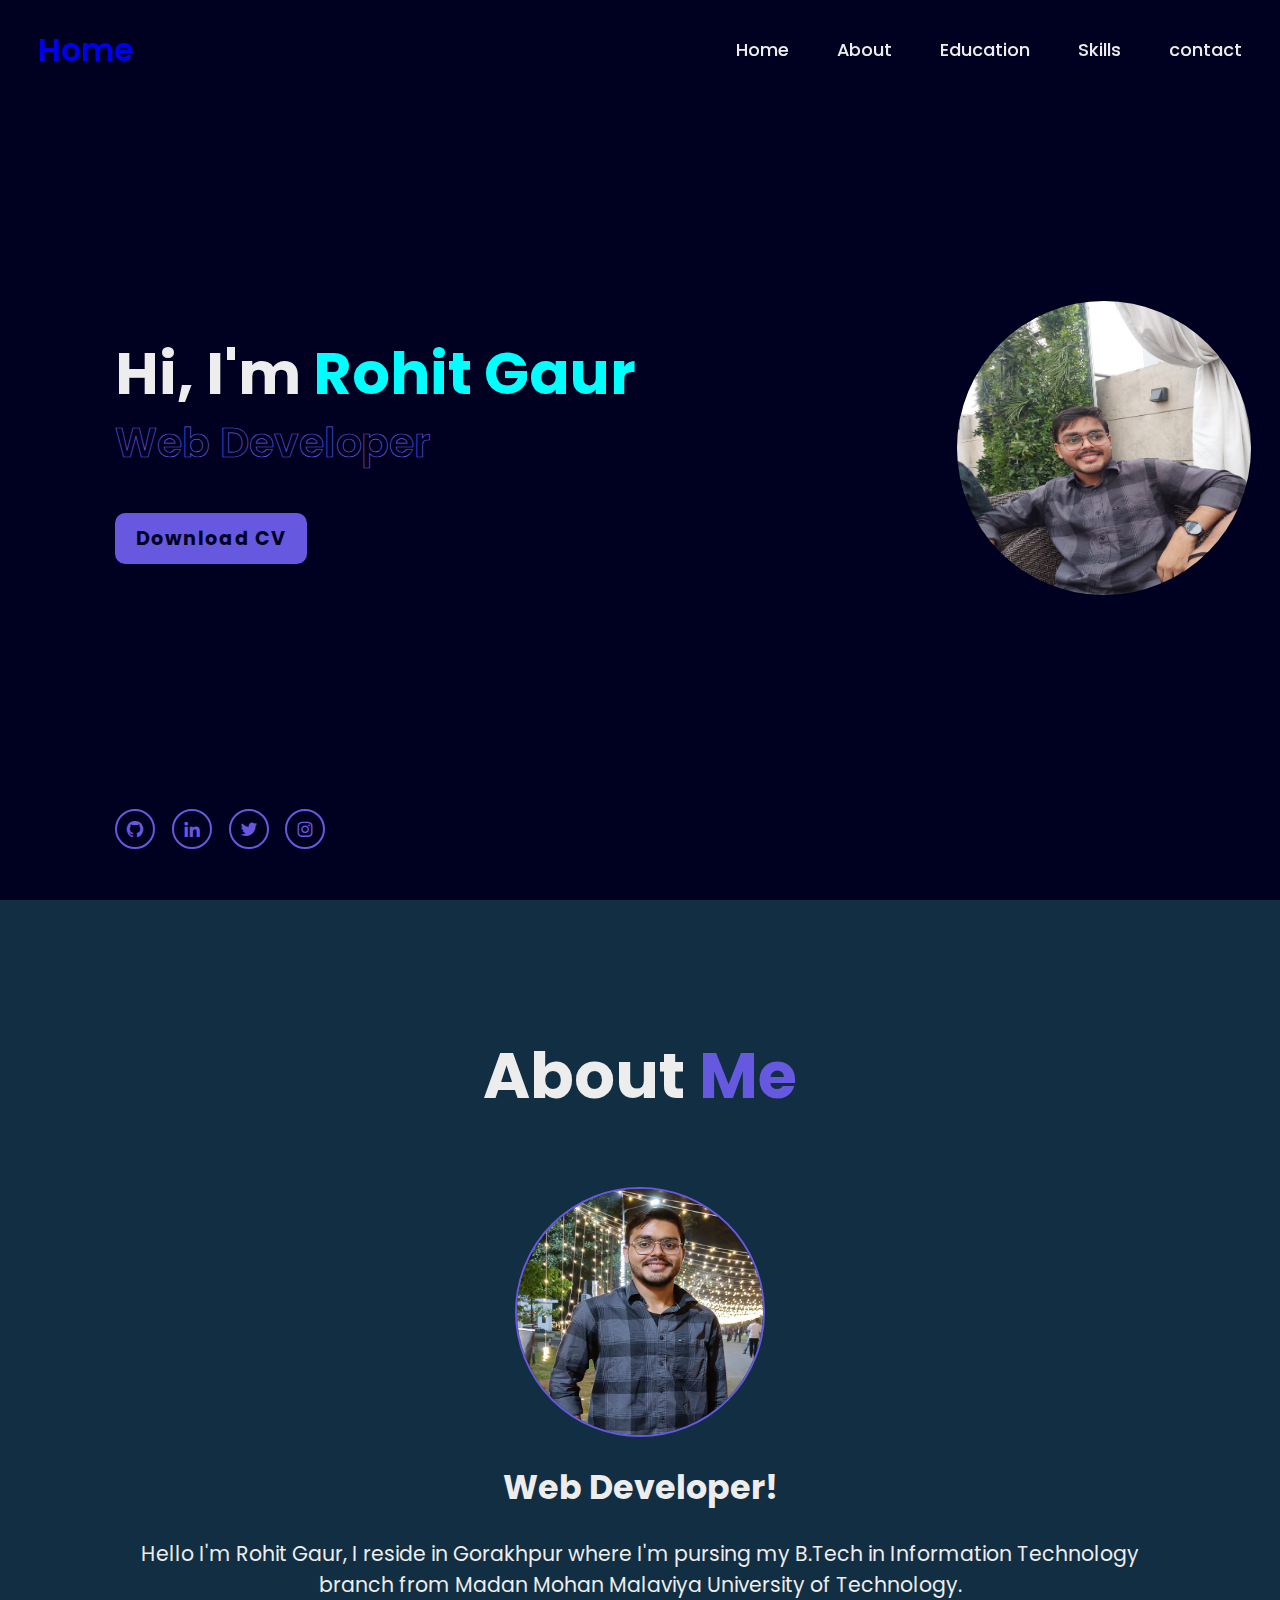
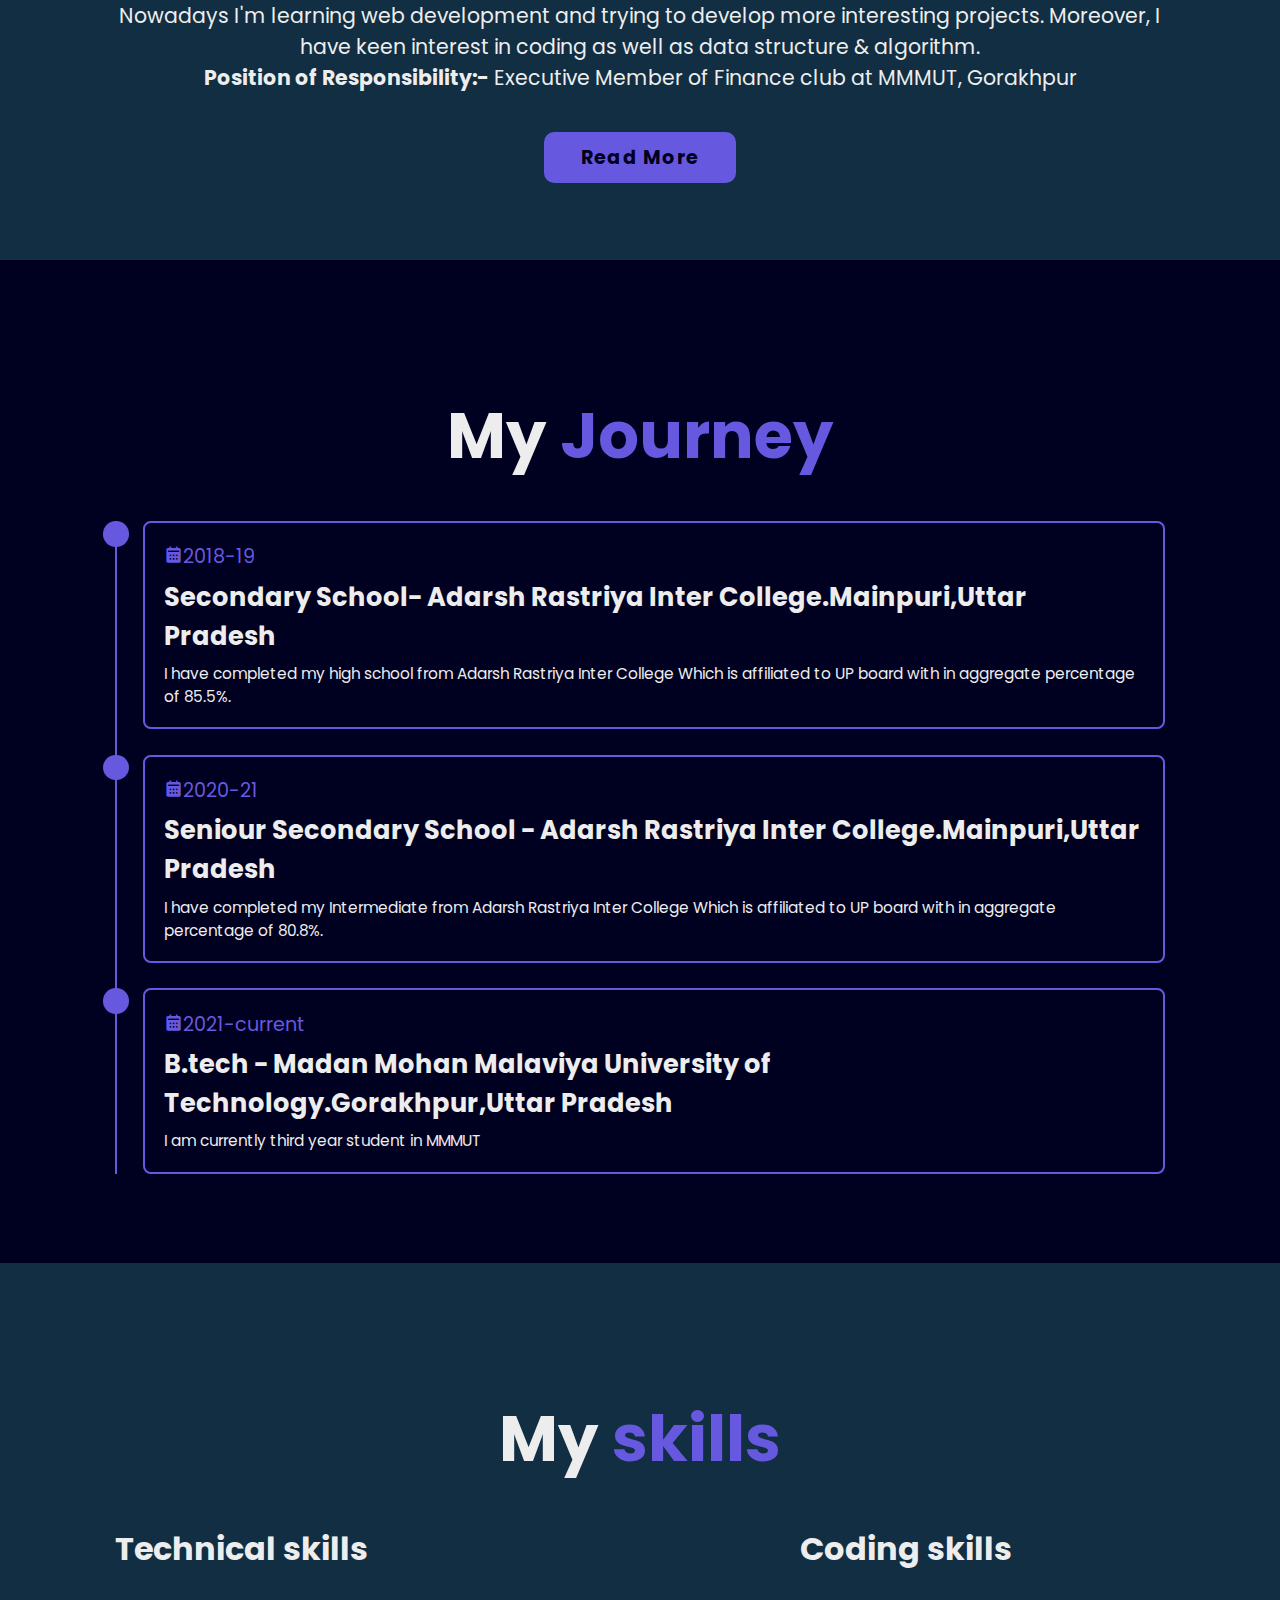
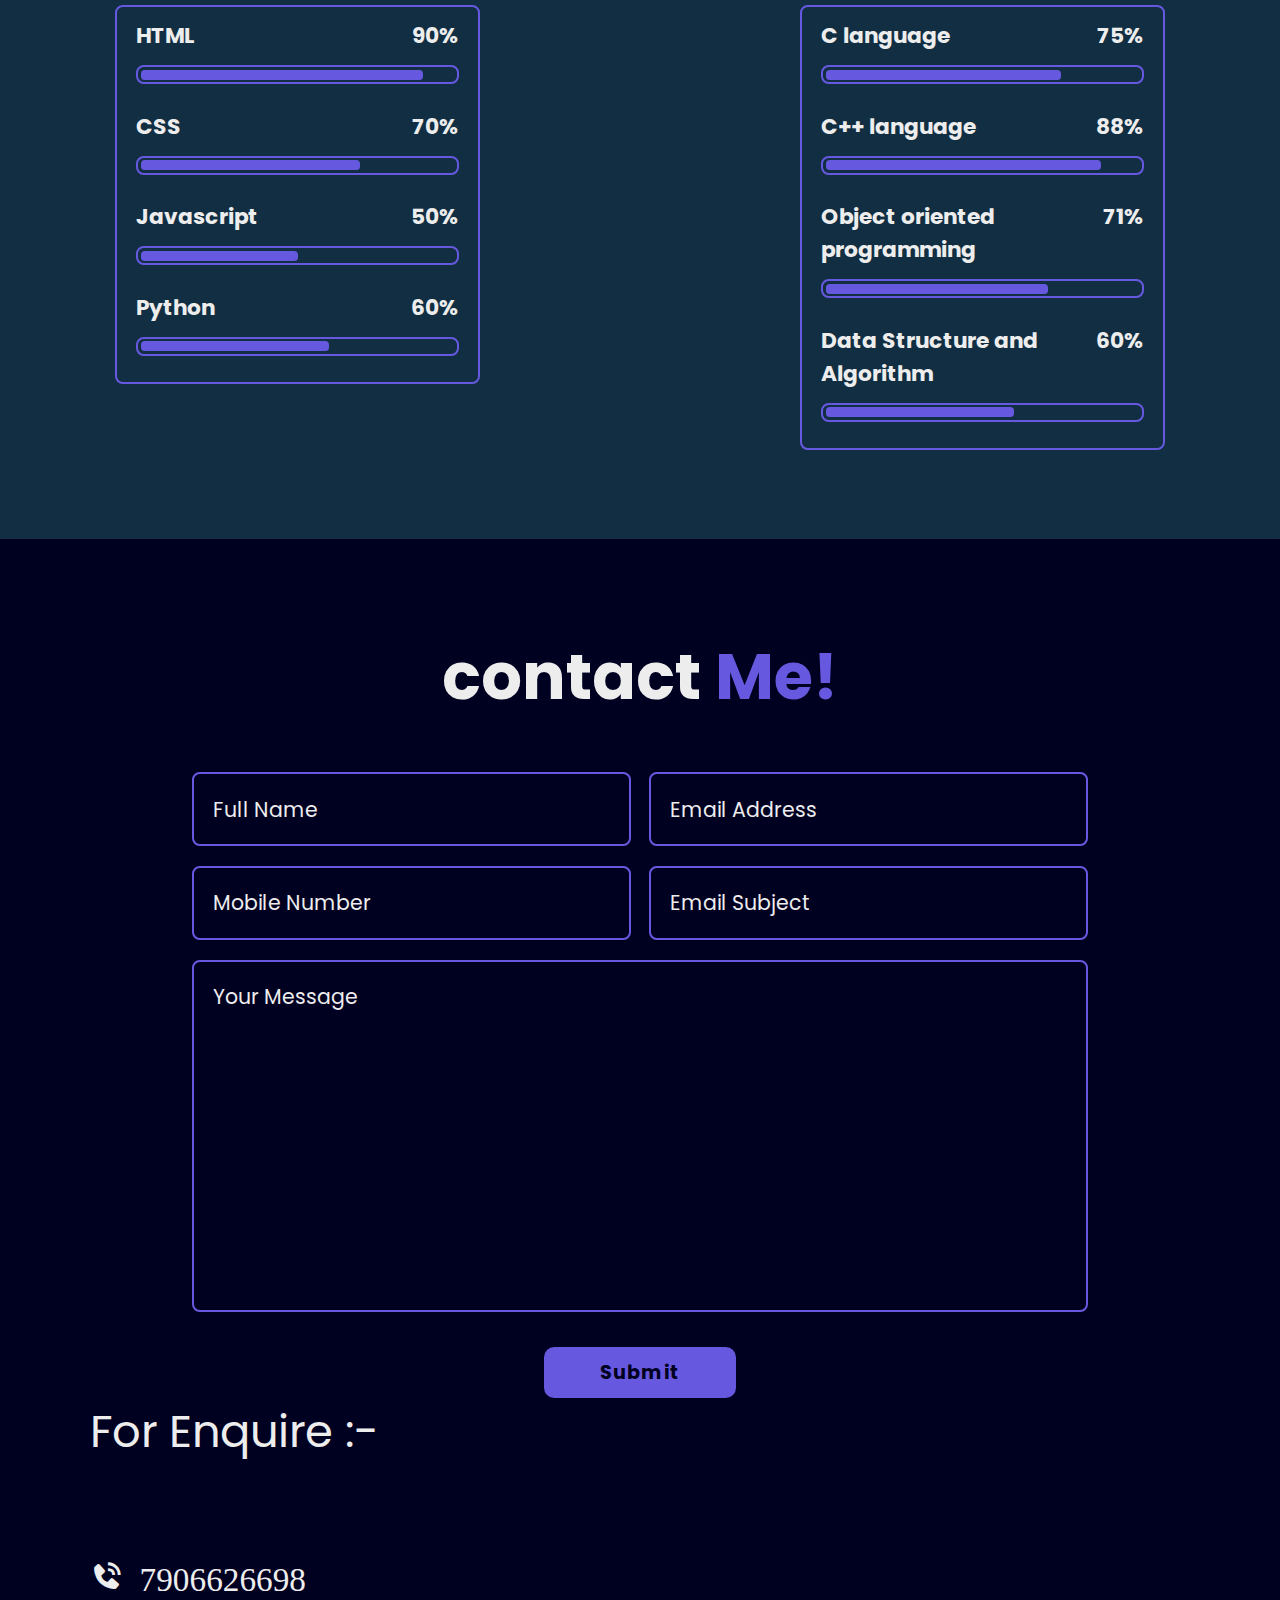
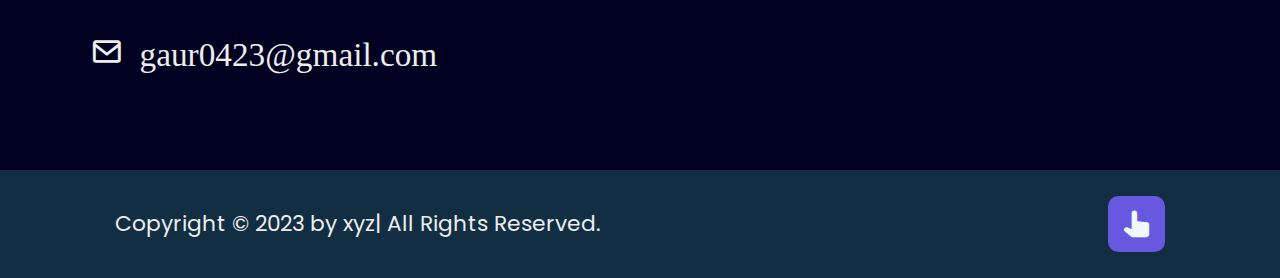
<file: index.html>
<!DOCTYPE html>
<html lang="en">
<head>
    <meta charset="UTF-8">
    <meta name="viewport" content="width=device-width, initial-scale=1.0">
    <title>Rohit Gaur</title>
    <link rel="stylesheet" href="./style.css">
    <link href='https://unpkg.com/boxicons@2.1.4/css/boxicons.min.css' rel='stylesheet'>
</head>
<body>
    <header class="header">
    <a href="#"class="logo">Home</a>
<div class="bx bx-menu" id="menu-icon"></div>
    <nav class="navbar">
    <a href="#home">Home</a>
    <a href="#about">About</a>
    <a href="#education">Education</a>
    <a href="#skills">Skills</a>
    <a href="#contact">contact</a>
    <span class="active-nav"></span>
    </nav>
</header>

<!-- home section design -->
<section class="home" id="home">
  
    <div class="home-content">
        <h1>Hi, I'm<span> Rohit Gaur</span></h1>
        <div class="text-animate">
            <h3>Web Developer</h3>
        </div>
        <!-- <p>Lorem ipsum dolor sit amet consectetur adipisicing elit. Et, natus laborum! Necessitatibus sint perspiciatis esse, reprehenderit quia quo impedit fuga ab, saepe maiores labore. Veritatis, iste unde. Quibusdam suscipit illum tempora dolorem voluptates saepe?</p> -->
            <div class="btn-box">
                <a href="#" class="btn">Download CV</a>
                <!-- <a href="#" class="btn">let's Talk me</a> -->
            </div>
        
      
    </div>
    <div class="photo">
        <img src="./assets/rohit latest photo.jpeg" alt="photo">
    </div> 
    
    <div class="home-sci">
        <a href="https://github.com/RohitGgaur" class="bx bxl-github"></a>
        <a href="https://www.linkedin.com/in/rohit-gaur-8968b123b" class="bx bxl-linkedin"></a>
        <a href=" https://twitter.com/_Rohit_Gaur?t=jcNVrUYjg4bI61OKalqvcA&s=08" class="bx bxl-twitter"></a>
        <a href="https://instagram.com/rohit__gaur" class="bx bxl-instagram"></a>
        
        
    </div>
</section>
<!-- ABOUT section design -->
<section class="about" id="about">
    <h2 class="heading">About <span>Me</span></h2>
    <div class="about-img">
        <img src="./assets/pic.jpg" alt="photo">
        <!-- <span class="circle-spin"></span> -->
    </div>
    <div class="about-content">
        <h3>Web Developer!</h3>
        <p>Hello I'm Rohit Gaur, I reside in Gorakhpur where I'm pursing my B.Tech in Information Technology branch from Madan Mohan Malaviya University of Technology. <br> Nowadays I'm learning web development and trying to develop more interesting projects. Moreover, I have keen interest in coding as well as data structure & algorithm. 
           <br>  <b>Position of Responsibility:-</b> Executive Member of Finance club at MMMUT, Gorakhpur
        </p>
        <div class="btn-box btns">
            <a href="#" class="btn">Read More</a>
        </div>
    </div>
</section>
<!-- Education section -->
<section class="education" id="education">
    <h2 class="heading">My <span>Journey</span></h2>
    <div class="education-row">
        <div class="education-column">
         <div class="education-box">
                <div class="education-content">
                    <div class="content">
                        <div class="years"><i class='bx bxs-calendar'></i>2018-19</div>
                        <h3>Secondary School-  Adarsh Rastriya Inter College.Mainpuri,Uttar Pradesh</h3>
                        <p>I have completed my high school from Adarsh Rastriya Inter College Which is affiliated to UP board with in aggregate percentage of 85.5%.</p>
                    </div>
                </div>
                <div class="education-content">
                    <div class="content">
                        <div class="years"><i class='bx bxs-calendar'></i>2020-21</div>
                        <h3> Seniour Secondary School - Adarsh Rastriya Inter College.Mainpuri,Uttar Pradesh</h3>
                        <p>I have completed my Intermediate from Adarsh Rastriya Inter College Which is affiliated to UP board with in aggregate percentage of 80.8%. </p>
                    </div>
                </div>
                <div class="education-content">
                    <div class="content">
                        <div class="years"><i class='bx bxs-calendar'></i>2021-current</div>
                        <h3>B.tech - Madan Mohan Malaviya University of Technology.Gorakhpur,Uttar Pradesh</h3>
                        <p>I am currently third year student in MMMUT</p>
                    </div>
                </div>
            </div>
        </div>
    </div>
</section>
 <!-- Skill section -->
  <section class="skills" id="skills">
    <h2 class="heading">My <span>skills</span></h2>
    <div class="skills-row">
        <div class="skills-column">
            <h3 class="title">Technical skills</h3>
            <div class="skills-box">
                <div class="skills-content">
                    <div class="progress">
                        <h3>HTML <span>90%</span></h3>
                        <div class="bar"><span></span></div>
                    </div>
                    <div class="progress">
                        <h3>CSS <span>70%</span></h3>
                        <div class="bar"><span></span></div>
                    </div>
                    <div class="progress">
                        <h3>Javascript <span>50%</span></h3>
                        <div class="bar"><span></span></div>
                    </div>
                    <div class="progress">
                        <h3>Python <span>60%</span></h3>
                        <div class="bar"><span></span></div>
                    </div>
                </div>
            </div>
        </div>
        <div class="skills-column">
            <h3 class="title">Coding skills</h3>
            <div class="skills-box">
                <div class="skills-content">
                    <div class="progress">
                        <h3>C language <span>75%</span></h3>
                        <div class="bar"><span></span></div>
                    </div>
                    <div class="progress">
                        <h3>C++ language <span>88%</span></h3>
                        <div class="bar"><span></span></div>
                    </div>
                    <div class="progress">
                        <h3>Object oriented programming <span>71%</span></h3>
                        <div class="bar"><span></span></div>
                    </div>
                    <div class="progress">
                        <h3>Data Structure and Algorithm <span>60%</span></h3>
                        <div class="bar"><span></span></div>
                    </div>
                </div>
            </div>
        </div>
    </div>
  </section>
  <!-- contact section design -->
  <section class="contact" id="contact">
    <h2 class="heading">contact <span>Me!</span></h2>
    <form onsubmit="sendEmail(); reset(); return false;">
        <div class="input-box">
            <div class="input-field">
                <input type="text" id="name" placeholder="Full Name" required>
                <span class="focus"></span>
            </div>
            <div class="input-field">
                <input type="text" id="email-Address" placeholder="Email Address" required>
                <span class="focus"></span>
            </div>
           
        </div>
        <div class="input-box">
            <div class="input-field">
                <input type="number" id="phone" placeholder="Mobile Number" required>
                <span class="focus"></span>
            </div>
            <div class="input-field">
                <input type="text" id="subject" placeholder="Email Subject" required>
                <span class="focus"></span>
            </div>
        </div>
        
        <div class="textarea-field">
            <textarea name="message" id="message" cols="30" rows="10" placeholder="Your Message" required></textarea>
            <span class="focus"></span>
        </div>
        <div class="btn-box">
            <button type="submit"class="btn">Submit</button>
        </div>
    </form>
    <div class="enq">For Enquire :-</div>
    <div class="detail">
        <div class="contact-no"><i class='bx bxs-phone-call'>  7906626698</i></div>
        <div class="email"><i class='bx bx-envelope'>  gaur0423@gmail.com</i></div>
    </div>
  </section>
  <!-- footer design -->
  <footer class="footer">
    <div class="footer-text">
        <p>Copyright &copy; 2023 by xyz| All Rights Reserved. </p>
    </div>
    <div class="footer-iconTop">
        <a href="#"><i class='bx bxs-hand-up'></i></a>
    </div>
  </footer>


<script src="https://smtpjs.com/v3/smtp.js"></script>
<script>
    function sendEmail(){
        Email.send({
    Host : "smtp.gmail.com",
    Username : "gaur0423@gmail.com",
    Password : "Rohit@12345",
    To : 'gaur0423@gmail.com',
    From : document.getElementById("email-Addresh").value,
    Subject : "New Content Enquiry",
    Body : "Name:" +document.getElementById("name").value
       + "<br> Email Address: " + getElementById("email-Addresh").value
       + "<br> Mobile Number: " + getElementById("phone").value
       + "<br> Email Subject: " + getElementById("subject").value
       + "<br> Your Message" + getElementById("message").value
}).then(
  message => alert("message sent successfully")
);
    }
</script>

    <script src="./assets/script1.js"></script>
</body>
</html>
</file>
<file: style.css>
@import url('https://fonts.googleapis.com/css2?family=Poppins:wght@100;400&display=swap');
*{
    margin: 0;
    padding: 0;
    box-sizing: border-box;
    text-decoration: none;
    border: none;
    outline: none;
     scroll-behavior: smooth; 

    font-family: 'Poppins',sans-serif;
}
:root{
    --bg-color:rgb(0,0,33);
    --second-bg-color: #112e42;
    --text-color:#ededed;
    --main-color:#6759df;
    #081b29

}
html{
    font-size: 80%;
    /* overflow hidden mean not scrolling */
     overflow-x:hidden; 

}
body{
    background-color: var(--bg-color);
    color: var(--text-color);
}
.header{
    position: fixed;
    top:0;
    left:0;
    width:100%;
    padding:2rem 3%;
    background-color: transparent;
    display:flex;
    justify-content: space-between;
    align-items: center;
    z-index: 100;
    transition: .3s;
}
.header .sticky{
    background-color: var(--bg-color);
}
.logo{
    font-size: 2.5rem;
    font-weight: 600;
}
.navbar a{
    font-size: 1.4rem;
    color: var(--text-color);
    font-weight: 500;
    margin-left: 3.5rem;
    transition: .3s;

}
.navbar a:hover{
    color:var(--main-color);

}
#menu-icon{
    font-size:3.6rem;
    color:var(--text-color);
    cursor:pointer;
    display: none;
}
section{
    min-height:100vh;
    padding: 10rem 9% 2rem;
}
.home{
    display: flex;
    align-items: center;
    padding: 0 9%;

}
.home-content{
    max-width: 60rem;
    
}
.home-content h1{
    font-size: 4.6rem;
    font-weight: 700;
    line-height:1.3;
   
}

.home-content h1 span{
  color:aqua
}
.home-content .text-animate{
    position: relative;
    width:32.8rem;

}
.home-content .text-animate h3{
    font-size: 3.2rem;
    font-weight: 600;
    color: transparent;
     -webkit-text-stroke: .7px var(--main-color); 
}
.home-content p{
    font-size: 1.6rem;
    margin: 2rem 0 4rem;
}
.home-content .btn-box{
    position:relative;
    display:flex;
    justify-content: space-between;
    width:51.5rem;
    height:100%;
    margin-top: 40px;
}
.btn-box .btn{
    position: relative;
    display: inline-flex;
    justify-content: center;
    align-items: center;
    width:15rem;
    height: 4rem;
    background-color: var(--main-color);
    border: .2rem solid var(--main-color);
    border-radius: .8rem;
    font-size: 1.5rem;
    font-weight: 700;
    letter-spacing: .1rem;
    color:var(--bg-color);
    z-index: 1;
    overflow: hidden;
}
.btn-box .btn:nth-child(2){
    background: transparent;
    color: var(--main-color);
}
.btn-box .btn::before{
    content:'';
    position: absolute;
    top:0;
    left:0;
    width:0;
    height:100%;
    background: rgb(177, 125, 228); 
    z-index: -1;
    transition: .5s;
}
.btn-box .btn:hover::before{
    width:100%;
}
.home-sci{
    position: absolute;
    bottom: 4rem;
    width:214px;
    display: flex;
    justify-content: space-between;
}
.home-sci a{
    position: relative;
    display: inline-flex;
    justify-content: center;
    align-items: center;
    width: 40px;
    height: 40px;
    margin-right: .3rem;
    background-color: transparent;
    border: .2rem solid var(--main-color);
    border-radius: 50%;
    font-size: 20px;
    color: var(--main-color);
    overflow: hidden;
    transition: .5s;
}
.photo {
    background-repeat: no-repeat;
    min-width: 6%;
    min-height: 6%;
    padding: 30px 180px;
    margin: 0;
}
.photo img{
    width: 300px;
    height: 300px;
    background-color: var(--bg-color);
    border:.3rem solid var(--bg-color);
    border-radius: 50%;
  
}
.about{
    display: flex;
    justify-content: center;
    text-align: center;
    flex-direction: column;
    gap:2rem;
    background:var(--second-bg-color) ;
    padding-bottom: 6rem;
}
.heading{
    font-size: 5rem;
    margin-bottom: 3rem;
    text-align: center;
}
span{
    color:var(--main-color);
}
 .about-img{
    position: relative;
    /* width:15rem;
    height: 25rem; */
    border-radius: 50%;
    display: flex;
    justify-content: center;
    align-items: center;

}  
.about-img img{
    width:250px;
    height: 250px;
    border-radius: 50%;
    border: .2rem solid var(--main-color);
} 
.about-img .circle-spin{
position: absolute;
top:125px;
left:530px;
transform: translate(-50%,-50%) rotate(0);
width:250px;
height:250px;
border-radius: 50%;
border-top: .2rem solid red;
border-bottom: .2rem solid red;
border-left: .2rem solid var(--main-color);
border-right: .2rem solid var(--main-color);
}
.about-content{
    text-align: center;
}
.about-content h3{
    font-size: 2.6rem;
}
.about-content p{
    font-size: 1.6rem;
    margin: 2rem 0 3rem;
}
.btn-box.btns{
    display: inline-block;
    width: 15rem;

}
.education{
    display:flex;
    justify-content: center;
    align-items: center;
    flex-direction: column; 
    min-height: auto;
     padding-bottom: 5rem; 
}
.education .education-row{
    display:flex;
    flex-wrap: wrap;
    gap:5rem;
}
.education-row .education-column{
    flex:1 1 40rem;
}
.education-column .title{
    font-size:2.5rem;
    margin: 0 0 1.5rem 2rem;
}
.education-column .education-box{
    border-left: .2rem solid var(--main-color);
}
.education-box .education-content{
    position: relative;
    padding-left: 2rem;
}
.education-box .education-content::before{
    content:'';
    position: absolute; 
    top: 0;
    left:-1.1rem;
    width:2rem;
    height: 2rem; 
    background: var(--main-color);
    border-radius: 50%;
}
.education-content .content{
    position: relative;
    padding: 1.5rem;
    border:.2rem solid var(--main-color);
    border-radius: .6rem;
    margin-bottom: 2rem;
}
.education-content .content .years{
 font-size:1.5rem;
 color: var(--main-color);
 padding-bottom: .5rem;
}
.education-content .content .year i{
    padding-right:.5rem;
}
.education-content .content h3{
    font-size: 2rem;
}
.education-content .content p{
    font-size: 1.2rem;
    padding-top: .5rem;
}
.skills{
    min-height: auto;
    padding-bottom: 7rem;
    background: var(--second-bg-color);
}
.skills .skills-row{
    display:flex; 
     flex-wrap: wrap; 
     gap:25rem; 
}
.skills-column .title{
     font-size: 2.5rem;
     margin: 0 0 2.5rem;
}
.skills-row .skills-column{
    flex: 1 1 4rem; 
}
.skills-box .skills-content{
    position: relative;
    border: .2rem solid var(--main-color);
    border-radius: .6rem;
    padding:.5rem 1.5rem;
}
.skills-content .progress{
    padding: 0.5rem 0;
}
.skills-content .progress h3{
    font-size: 1.7rem;
    display: flex;
    justify-content: space-between;
}
.skills-content .progress h3 span{
    color:var(--text-color);
}
.skills-content .progress .bar{
    height: 1.5rem;
    border-radius: .6rem;
    border: .2rem solid var(--main-color);
    padding: .2rem;
    margin: 1rem 0;
}
.skills-content .progress .bar span{
     display:block; 
    height: 100%;
    border-radius: .3rem;
    background: var(--main-color);
}
.skills-column:nth-child(1) .skills-content .progress:nth-child(1) .bar span{
    width: 90%;
}
.skills-column:nth-child(1) .skills-content .progress:nth-child(2) .bar span{
    width:70%;
}
.skills-column:nth-child(1) .skills-content .progress:nth-child(3) .bar span{
    width:50%;
}
.skills-column:nth-child(1) .skills-content .progress:nth-child(4) .bar span{
    width:60%;
}
.skills-column:nth-child(2) .skills-content .progress:nth-child(1) .bar span{
width:75%;
}
.skills-column:nth-child(2) .skills-content .progress:nth-child(2) .bar span{
width:88%;
}
.skills-column:nth-child(2) .skills-content .progress:nth-child(3) .bar span{
width:71%;
}
.skills-column:nth-child(2) .skills-content .progress:nth-child(4) .bar span{
   width: 60%; 
}
.contact{
    min-height: auto;
    padding: 7rem;
}
.contact form{
    max-width: 70rem;
    margin: 0 auto;
    text-align: center;
}
.contact form .input-box{
    position: relative;
    display: flex;
    justify-content: space-between;
     flex-wrap: wrap;  
}
.contact form .input-box .input-field{
    position: relative;
    width: 49%;
    margin: .8rem 0;
}
.contact form .input-box .input-field input,
.contact form .textarea-field textarea{
    width:100%;
    height: 100%;
    padding: 1.5rem;
    font-size: 1.6rem;
    color: var(--text-color);
    background: transparent;
    border-radius: .6rem;
    border: .2rem solid var(--main-color);
}
.contact form .input-box .input-field input::placeholder,
.contact form .textarea-field textarea::placeholder{
    color: var(--text-color);
}

.contact form .textarea-field{
    position: relative;
    margin: .8rem 0 2.7rem;
    display: flex;
   
}
.contact form .textarea-field textarea{
    resize: none;

}
.contact form .btn-box.btns.btn{
    cursor: pointer;
}
.enq{
    font-size: 3.5rem;

}
.detail{
    font-size: 2.6rem;
    margin-top: 7rem;
    display: inline-block;
}
.contact-no{
    padding-bottom: 2rem;
}
/* .email{
    margin-left: 60rem;
    margin-top: -6.5rem;
} */
.footer{
    display: flex;
    justify-content: space-between;
    align-items: center;
    flex-wrap: wrap;
    padding: 2rem 9%;
    background: var(--second-bg-color);
}
.footer-text p{
    font-size: 1.7rem;
}
.footer-iconTop a{
    position: relative;
    display: inline-flex;
    justify-content: center;
    align-items: center;
    padding: 0.8rem;
    background: var(--main-color);
    border: .2rem solid var(--main-color);
    border-radius: 0.8rem;
    font-size: 2.5rem;
    color: aliceblue;

}
@media (max-width:1200px){
    html{
        font-size: 55%;
    }
}
@media (max-width:991px) {
    .header{
        padding: 2rem 4%;
    }
    .photo{
        width:250px;
        height: 250px;
        padding: 30px 40px;
    }
    .section{
        padding: 10rem 4% 2rem;
    }
    .home{
        padding: 0 4%;
    }
    .footer{
        padding: 2rem 4%;
    }
}
@media(max-width:840){
    .about{
        width: 100vh;
    }
    .education{
        width: 100vh;
    }
    .skills{
        width:100vh;
    }
    .footer{
        width: 100vh;
    }
}
@media (max-width:768px){
    .header{
        background: var(--bg-color);
    }

   #menu-icon{
    display: block;
   }
.navbar{
    position: absolute;
    top:100%;
    left:-100%;
    width: 100%;
    padding: 2rem 4%;
    background: var(--bg-color);
    box-shadow: 0 .5rem 1rem rgba(0, 0, 0, .2);
    z-index: 1;
    transition: .25s ease;
    transition-delay: .25s;
}
.navbar.active{
    left: 0;
    transition-delay: 0s;
}
.navbar .active-nav{
    position: absolute;
    top: 0;
    left: 0;
    width: 100%;
    height: 100%;
    background: var(--second-bg-color);
    border-top: .1rem solid rgba(0, 0, 0, .2);
    z-index: -1;
    transition: .25s ease;
    transition-delay: 0s;
}
.navbar.active.active-nav{
    left:0;
    transition-delay: .25s;
}
.navbar a{
    display: block;
    font-size: 2rem;
    margin:3rem 0;
}
.about{
    width: 123vh;
}
.education{
    width: 123vh;
}
.skills{
    width:123vh;
}
.footer{
    width: 123vh;
}
.contact{
    min-width: 120vh;
}


}
/* @media (max-width:790px) {
    
} */
@media (max-width:520px) {
    .photo {
        background-repeat: no-repeat;
        min-width: 3%;
        min-height: 3%;
        padding: 15px 15px;
        margin: 0;
        margin-bottom: 315px;
        margin-left: -270px;

    }
    .photo img{
        width: 150px;
        height: 150px;
        background-color: var(--bg-color);
        border:.2rem solid var(--bg-color);
        border-radius: 50%;
    }
    .home-content{
        justify-content: center;
        text-align: center;
       
    }
    .home-content h1{
        margin-left: 140px;
    }
    .home-content .text-animate{
        justify-content: center;
        text-align: center;
        margin-left: 180px;
    }
    .home-content .btn-box{
        justify-content: center;
        text-align: center;
        margin-left: 100px;
    }
   
  
    
}
@media (max-width:520px){
html{
    font-size: 50%;

}
 .home-content h1{
    display: flex;
 flex-direction: column; 
} 
.home-sci{
    width: 260px;
    margin-left: 190px;
    margin-bottom: 100px; 
}
.home-sci a{
    width: 38px;
    height: 38px;
}
.about{
    width: 87.5vh;
}
.education{
    width: 87.5vh;
}
.skills{
    width:87.5vh;
}
.footer{
    width: 87.5vh;
}
.contact{
    min-width: 87vh;
}

}
@media (max-width:400px){
    .home-content h1{
        font-size: 4.2;
    }
    .education{
        padding: 7rem 4% 3rem 5%;
    }
    .contact form .input-box .input-field{
        width:100%;
    }
   /* .input-box .input-field{
        width: 500vh;
    } */
    .contact{
        min-width: 87vh;
    }
}
</file>
